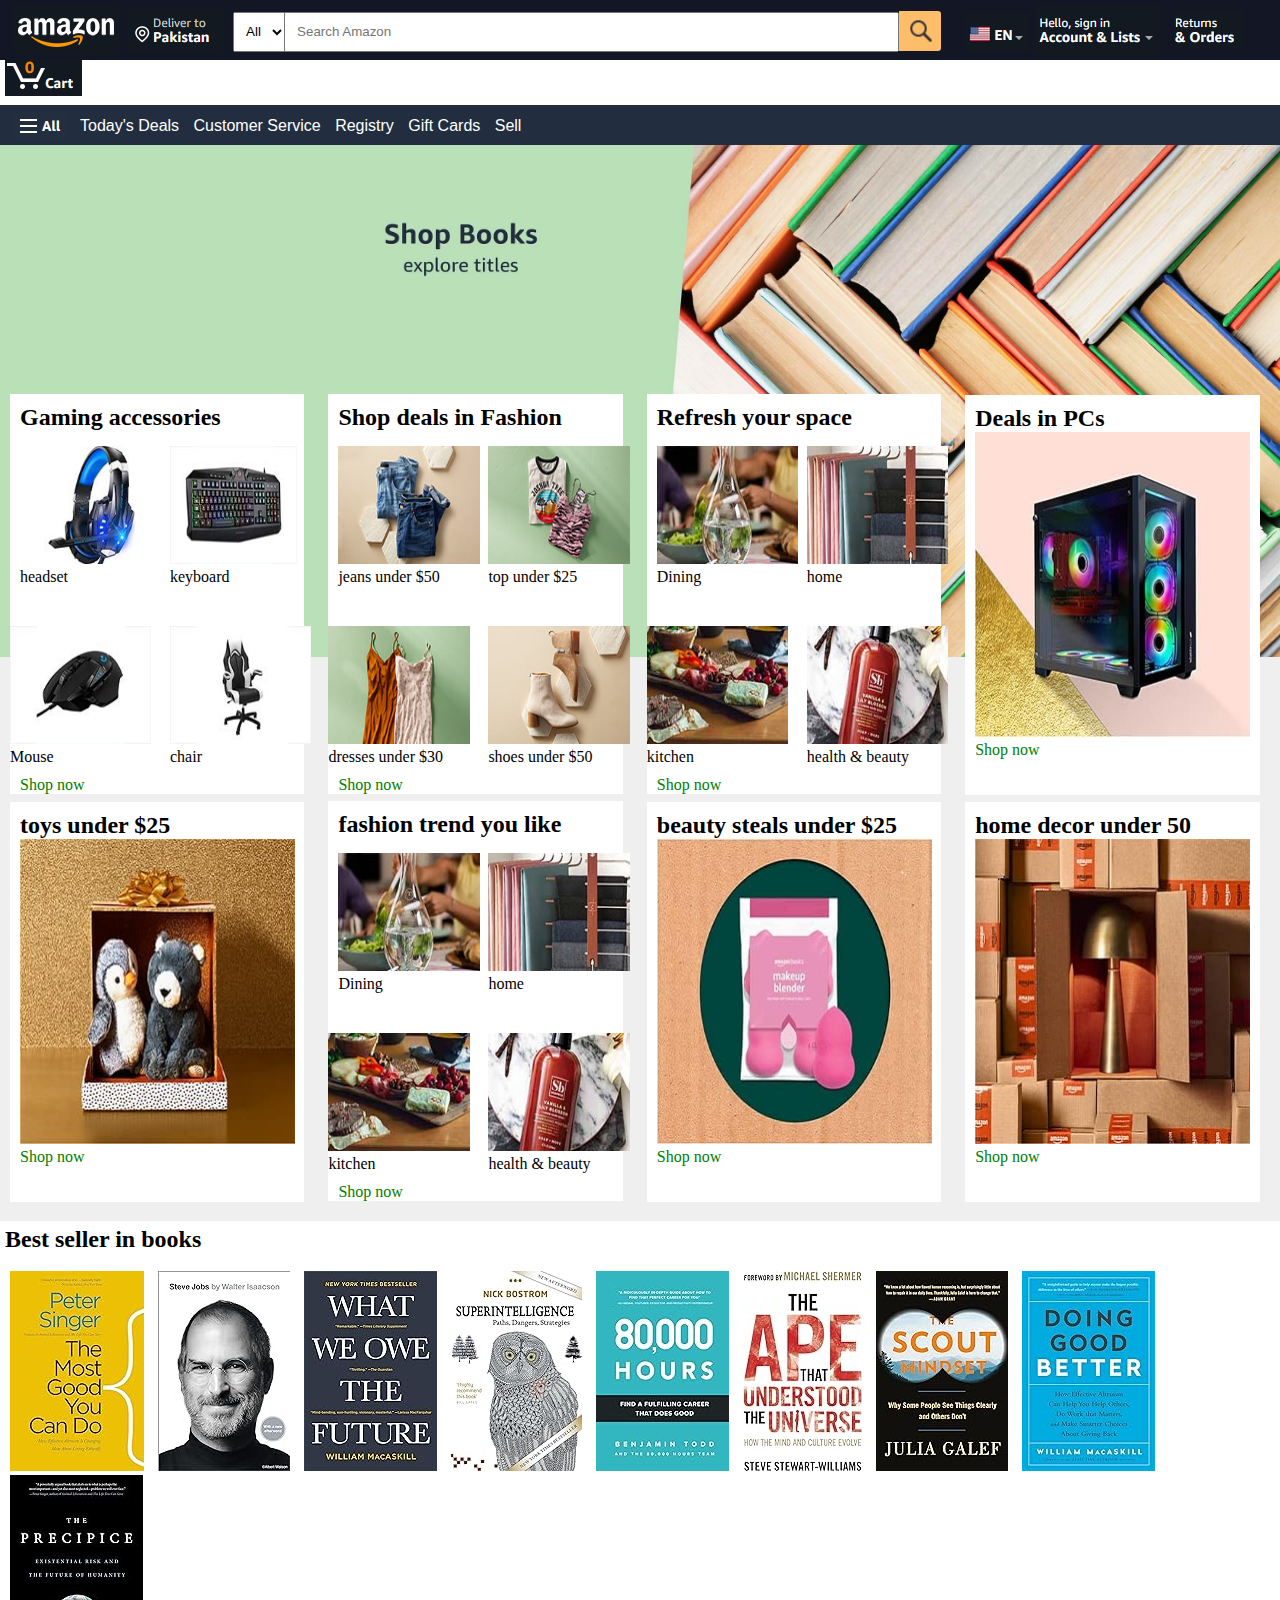
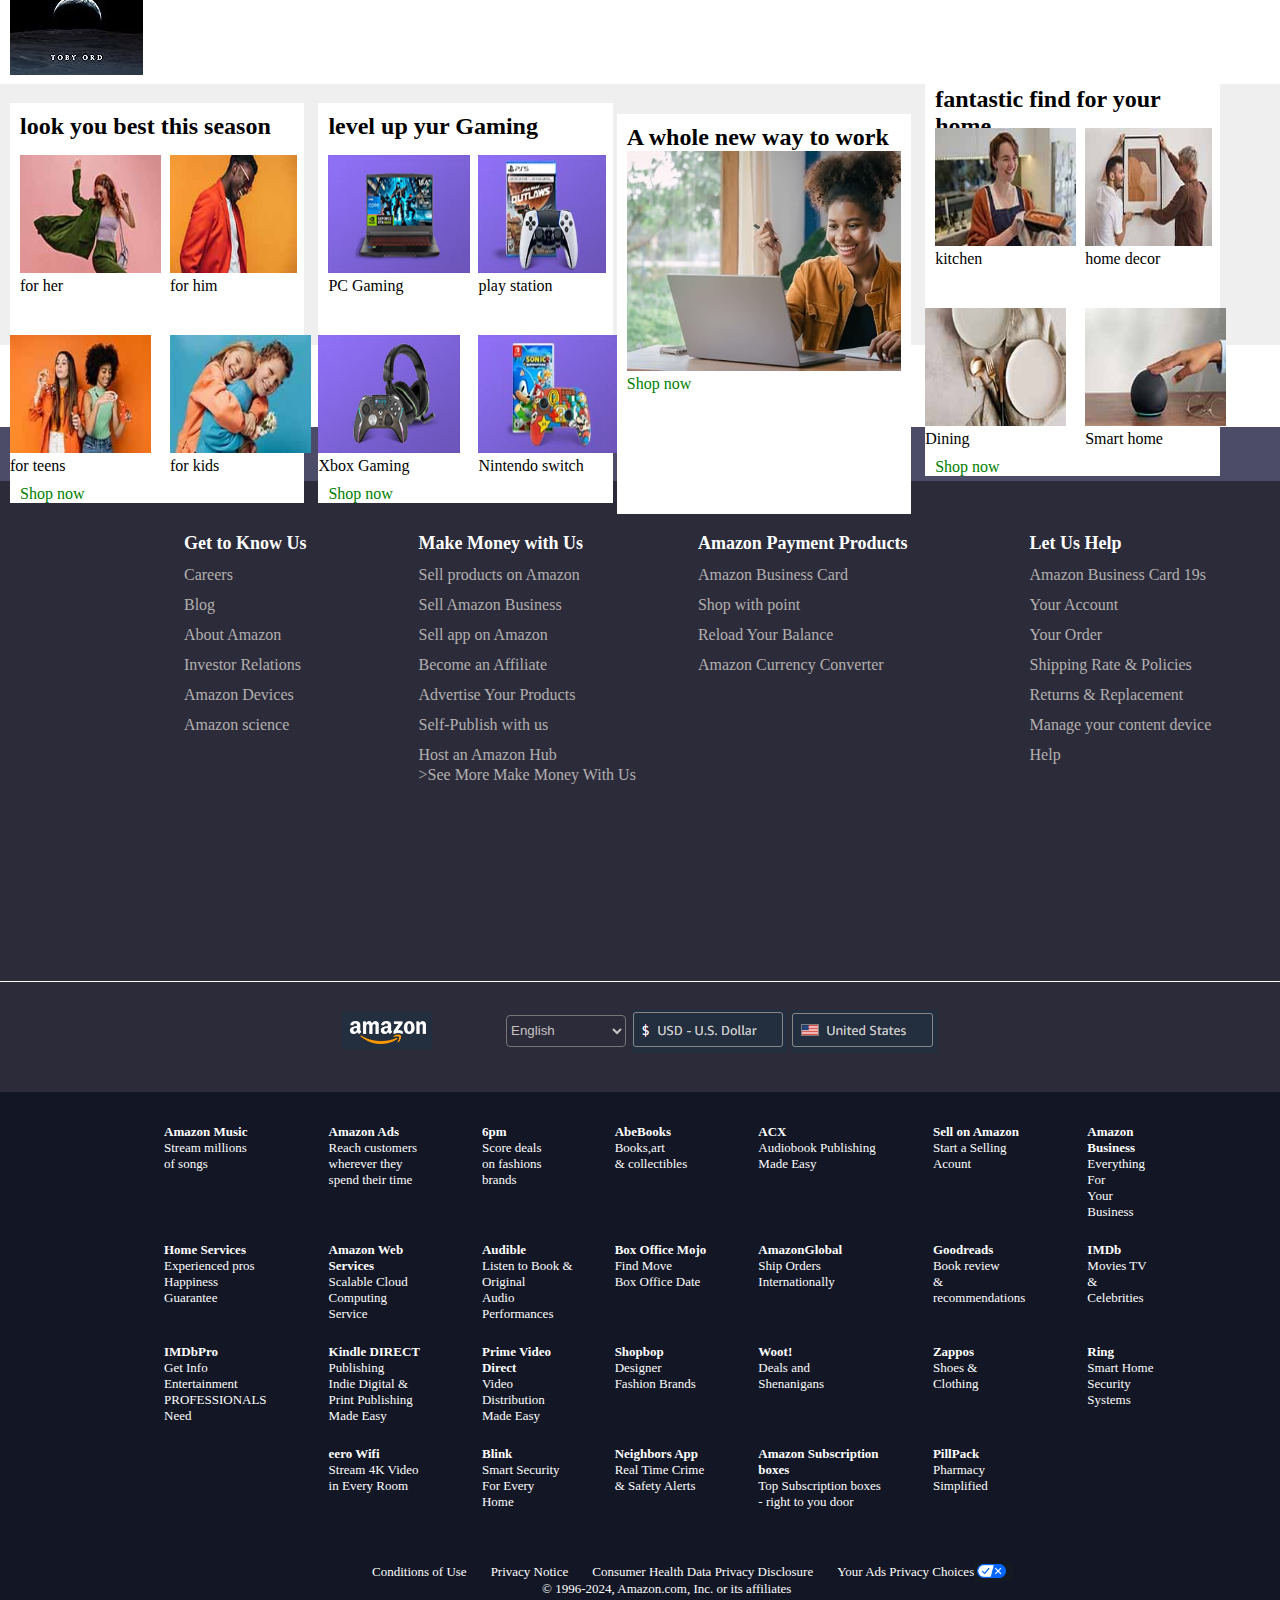
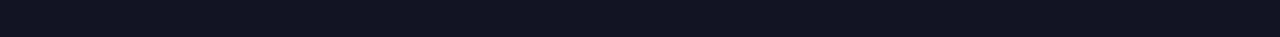
<file: index.html>
<!DOCTYPE html>
<html lang="en">

<head>
    <meta charset="UTF-8">
    <meta name="viewport" content="width=device-width, initial-scale=1.0">
    <title>Amazon.com. Spend less</title>
    <link rel="stylesheet" href="style.css">
    <link rel="shortcut icon" href="./images/download.png" type="image/x-icon">
</head>
<body>
    <div class="black" id="topa">
        <img src="./images/amazon logo.PNG" alt="" id="amazonpic">
        <img src="./images/deliver.PNG" alt="" id="deliverpic">
        <div id="alla">
            <select name="" id="all" aria-placeholder="all">
                <option value="">All</option>
                <option value="">All Departments</option>
                <option value="">Arts & Crafts</option>
                <option value="">Automotive</option>
                <option value="">Baby</option>
            </select>
            <input type="text" value="" id="searchbar" placeholder="   Search Amazon"><img src="./images/search logo2.PNG"
                alt="" id="searchpic">
        </div>
        <img src="./images/language logo.PNG" alt="" width="" id="languagepic">
        <a href="./form.html"><img src="./images/sign n logo.PNG" alt=""></a>
        <img src="./images/returns logo.PNG" alt="" id="returnpic">
        <a href="./cart.html"><img src="./images/cart logo.PNG" alt="" id="cartpic"></a>
        
        <div id="navbar2">
            <div id="all2">
                <img src="./images/all logo.PNG" alt="">
            </div>
            <div class="list">
                Today's Deals
            </div>
            <div class="list">
                Customer Service
            </div>
            <div class="list">
                Registry
            </div>
            <div class="list">
                Gift Cards
            </div>
            <div class="list">
                Sell
            </div>
        </div>
        <div class="main">

            <div class="main1" id="min">
                <h2>Gaming accessories</h2>

                <div class="one">
                    <img src="./images/pics/Line 1/Fuji_Quad_Headset_1x._SY116_CB667159060_.jpg" class="anta"
                        width="100%" height="118px" alt="">
                    <p class="per"> headset</p>
                </div>

                <div class="two">
                    <img src="./images/pics/Line 1/Fuji_Quad_Keyboard_1x._SY116_CB667159063_.jpg" class="anta"
                        width="90%" height="118px" alt="">
                    <p class="per"> keyboard</p>

                </div>

                <div class="three">
                    <img src="./images/pics/Line 1/Fuji_Quad_Mouse_1x._SY116_CB667159063_.jpg" class="anta" width="100%"
                        height="118px" alt="">
                    <p class="per"> Mouse</p>

                </div>
                <div class="four">
                    <img src="./images/pics/Line 1/Fuji_Quad_Chair_1x._SY116_CB667159060_.jpg" class="anta" width="100%"
                        height="118px" alt="">
                    <p class="per"> chair</p>
                </div>
                <a href="#" class="anchor">Shop now</a>
            </div>
            <div class="main2" id="min">
                <h2>Shop deals in Fashion</h2>
                <div class="one">
                    <img src="./images/pics/Line 1/DQC_APR_TBYB_W_BOTTOMS_1x._SY116_CB624172947_.jpg" class="anta"
                        width="100%" height="118px" alt="">
                    <p class="per"> jeans under $50</p>
                </div>

                <div class="two">
                    <img src="./images/pics/Line 1/DQC_APR_TBYB_W_TOPS_1x._SY116_CB623353881_.jpg" class="anta"
                        width="100%" height="118px" alt="">
                    <p class="per"> top under $25</p>

                </div>
                <div class="three">
                    <img src="./images/pics/Line 1/DQC_APR_TBYB_W_DRESSES_1x._SY116_CB623353881_.jpg" class="anta"
                        width="100%" height="118px" alt="">
                    <p class="per">dresses under $30</p>

                </div>
                <div class="four">
                    <img src="./images/pics/Line 1/DQC_APR_TBYB_W_SHOES_1x._SY116_CB624172947_.jpg" class="anta"
                        width="100%" height="118px" alt="">
                    <p class="per"> shoes under $50</p>
                </div>
                <a href="#" class="anchor">Shop now</a>
            </div>
            <div class="main3" id="min">
                <h2>Refresh your space</h2>
                <div class="one">
                    <img src="./images/pics/Line 1/DesktopQuadCat_186x116_LP-HP_B08MYX5Q2W_01.23._SY116_CB619238939_.jpg"
                        class="anta" width="100%" height="118px" alt="">
                    <p class="per"> Dining</p>
                </div>
                <div class="two">
                    <img src="./images/pics/Line 1/DesktopQuadCat_186x116_home_B08RCCP3HV_01.23._SY116_CB619238939_.jpg"
                        class="anta" width="100%" height="118px" alt="">
                    <p class="per"> home</p>

                </div>
                <div class="three">
                    <img src="./images/pics/Line 1/DesktopQuadCat_186x116_kitchen_B0126LMDFK_01.23._SY116_CB619238939_.jpg"
                        class="anta" width="100%" height="118px" alt="">
                    <p class="per">kitchen</p>

                </div>
                <div class="four">
                    <img src="./images/pics/Line 1/DesktopQuadCat_186x116_health-beauty_B07662GN57_01.23._SY116_CB619238939_.jpg"
                        class="anta" width="100%" height="118px" alt="">
                    <p class="per"> health & beauty</p>
                </div>
                <a href="#" class="anchor">Shop now</a>
            </div>

            <div class="main4" id="min">
                <h2>Deals in PCs</h2>
                <div class="bg">
                    <img src="./images/pics/Line 1/Fuji_Desktop_Single_image_EBF_1x_v1._SY304_CB573698005_.jpg"
                        width="275px" height="305px">
                    <a href="#" class="ancho">Shop now</a>
                </div>
            </div>
            <br><br>
            <div class="main5" id="min">
                <h2>toys under $25</h2>

                <div class="bg">
                    <img src="./images/pics/Line 2/Fuji_Desktop_Single_image_EBF_1x_v3._SY304_CB573698005_.jpg "
                        width="275px" height="305px">
                    <a href="#" class="ancho">Shop now</a>
                </div>
            </div>
            <div class="main6" id="min">
                <h2>fashion trend you like</h2>
                <div class="one">
                    <img src="./images/pics/Line 1/DesktopQuadCat_186x116_LP-HP_B08MYX5Q2W_01.23._SY116_CB619238939_.jpg"
                        class="anta" width="100%" height="118px" alt="">
                    <p class="per"> Dining</p>
                </div>
                <div class="two">
                    <img src="./images/pics/Line 1/DesktopQuadCat_186x116_home_B08RCCP3HV_01.23._SY116_CB619238939_.jpg"
                        class="anta" width="100%" height="118px" alt="">
                    <p class="per"> home</p>

                </div>
                <div class="three">
                    <img src="./images/pics/Line 1/DesktopQuadCat_186x116_kitchen_B0126LMDFK_01.23._SY116_CB619238939_.jpg"
                        class="anta" width="100%" height="118px" alt="">
                    <p class="per">kitchen</p>

                </div>
                <div class="four">
                    <img src="./images/pics/Line 1/DesktopQuadCat_186x116_health-beauty_B07662GN57_01.23._SY116_CB619238939_.jpg"
                        class="anta" width="100%" height="118px" alt="">
                    <p class="per"> health & beauty</p>
                </div>
                <a href="#" class="anchor">Shop now</a>
            </div>
            <div class="main7" id="min">
                <h2>beauty steals under $25</h2>
                <div class="bg">
                    <img src="./images/pics/Line 2/Fuji_Desktop_Single_image_EBF_1x_v5._SY304_CB573698005_.jpg "
                        width="275px" height="305px">
                    <a href="#" class="ancho">Shop now</a>
                </div>
            </div>
            <div class="main8" id="min">
                <h2>home decor under 50</h2>
                <div class="bg">
                    <img src="./images/pics/Line 2/Fuji_Desktop_Single_image_EBF_1x_v6._SY304_CB573698005_.jpg "
                        width="275px" height="305px">
                    <a href="#" class="ancho">Shop now</a>
                </div>
            </div>
            <div class="slider">
                <h2>Best seller in books </h2>
                <br>
                <img src="./images/pics/Line 5/1.jpg" alt="" class="pica">
                <img src="./images/pics/Line 5/2.jpg" alt="" class="pica">
                <img src="./images/pics/Line 5/3.jpg" alt="" class="pica">
                <img src="./images/pics/Line 5/4.jpg" alt="" class="pica">
                <img src="./images/pics/Line 5/5.jpg" alt="" class="pica">
                <img src="./images/pics/Line 5/6.jpg" alt="" class="pica">
                <img src="./images/pics/Line 5/7.jpg" alt="" class="pica">
                <img src="./images/pics/Line 5/8.jpg" alt="" class="pica">
                <img src="./images/pics/Line 5/9.jpg" alt="" class="pica">
            </div>
            <div class="main9" id="min">
                <h2>look you best this season</h2>
                <div class="one">
                    <img src="./images/pics/Line 6/Fuji_BTF_Quad_Cards_1x_For_her._SY116_CB558654384_.jpg" class="anta"
                        width="100%" height="118px" alt="">
                    <p class="per"> for her</p>
                </div>

                <div class="two">
                    <img src="./images/pics/Line 6/Fuji_BTF_Quad_Cards_1x_For_him._SY116_CB558654384_.jpg" class="anta"
                        width="90%" height="118px" alt="">
                    <p class="per"> for him</p>

                </div>

                <div class="three">
                    <img src="./images/pics/Line 6/Fuji_BTF_Quad_Cards_1x_For_teens._SY116_CB558654384_.jpg"
                        class="anta" width="100%" height="118px" alt="">
                    <p class="per"> for teens</p>

                </div>
                <div class="four">
                    <img src="./images/pics/Line 6/Fuji_BTF_Quad_Cards_1x_For_kids._SY116_CB558654384_.jpg" class="anta"
                        width="100%" height="118px" alt="">
                    <p class="per"> for kids</p>
                </div>
                <a href="#" class="anchor">Shop now</a>
            </div>
            <div class="main10" id="min">
                <h2>level up yur Gaming</h2>
                <div class="one">
                    <img src="./images/pics/Line 6/CE24_SUM_GW_DQC_NW_GamingWeek_PC_v2_1x._SY116_CB558844445_.jpg"
                        class="anta" width="100%" height="118px" alt="">
                    <p class="per"> PC Gaming</p>
                </div>

                <div class="two">
                    <img src="./images/pics/Line 6/CE24_SUM_GW_DQC_SW_GamingWeek_Sony_v2_1x._SY116_CB558844445_.jpg"
                        class="anta" width="90%" height="118px" alt="">
                    <p class="per"> play station</p>

                </div>

                <div class="three">
                    <img src="./images/pics/Line 6/CE24_SUM_GW_DQC_NE_GamingWeek_Xbox_v2_1x._SY116_CB558844445_.jpg"
                        class="anta" width="100%" height="118px" alt="">
                    <p class="per"> Xbox Gaming</p>

                </div>
                <div class="four">
                    <img src="./images/pics/Line 6/CE24_SUM_GW_DQC_SE_GamingWeek_Nintendo_v2_1x._SY116_CB558844445_.jpg"
                        class="anta" width="100%" height="118px" alt="">
                    <p class="per"> Nintendo switch</p>
                </div>
                <a href="#" class="anchor">Shop now</a>
            </div>
            <div class="main11" id="min">
                <h2>A whole new way to work</h2>

                <div class="bg">
                    <img src="./images/pics/Line 6/XCM_CUTTLE_1622892_3373436_379x304_1X_en_US._SY304_CB597161294_.jpg " width="100%" height="100%">
                    <a href="#" class="ancho">Shop now</a>
                </div>
            </div>
            <div class="main10" id="min">
                <h2>fantastic find for your home</h2>
                <div class="one">
                    <img src="./images/pics/Line 6/Fuji_BTF_Quad_Cards_1x_Kitchen._SY116_CB558654384_.jpg"
                        class="anta" width="100%" height="118px" alt="">
                    <p class="per"> kitchen</p>
                </div>

                <div class="two">
                    <img src="./images/pics/Line 6/Fuji_BTF_Quad_Cards_1x_Home_decor._SY116_CB558654384_.jpg"
                        class="anta" width="90%" height="118px" alt="">
                    <p class="per"> home decor</p>

                </div>

                <div class="three">
                    <img src="./images/pics/Line 6/Fuji_BTF_Quad_Cards_1x_Dining._SY116_CB558654384_.jpg"
                        class="anta" width="100%" height="118px" alt="">
                    <p class="per"> Dining</p>

                </div>
                <div class="four">
                    <img src="./images/pics/Line 6/Fuji_BTF_Quad_Cards_1x_Smart_home._SY116_CB558654384_.jpg"
                        class="anta" width="100%" height="118px" alt="">
                    <p class="per"> Smart home</p>
                </div>
                <a href="#" class="anchor">Shop now</a>
            </div>
        </div>
<br><br><br><br>
<div class="top">
    <a href="#topa" id="back">Back to Top</a>
</div>
<div id="footer">
<table>
    <tr>
        <td class="space space5" id="padding"><b>Get to Know Us</b></td>
        <td class="space2 space5" id="padding2"><b>Make Money with Us</b></td>
        <td class="space3 space5" id="padding3"><b>Amazon Payment Products</b></td>
        <td class="space4 space5" id="padding4"><b>Let Us Help</b></td>
    </tr>
    <tr>
        <td class="space space6"><a href="" class="links">Careers</a></td>
        <td class="space2 space6"><a href=""class="links">Sell products on Amazon</a></td>
        <td class="space3 space6"><a href=""class="links">Amazon Business Card</a></td>
        <td class="space4 space6"><a href=""class="links">Amazon Business Card 19s</a></td>
    </tr>
    <tr>
        <td class="space space7"><a href="" class="links">Blog</a></td>
        <td class="space2 space7"><a href="" class="links">Sell Amazon Business</a></td>
        <td class="space3 space7"><a href="" class="links">Shop with point</a></td>
        <td class="space4 space7"><a href="" class="links">Your Account</a></td>
    </tr>
    <tr>
        <td class="space space8"><a href="" class="links">About Amazon</a></td>
        <td class="space2 space8"><a href="" class="links">Sell app on Amazon</a></td>
        <td class="space3 space8"><a href="" class="links">Reload Your Balance</a></td>
        <td class="space4 space8"><a href="" class="links">Your Order</a></td>
    </tr>
        <tr>
            <td class="space space9"><a href="" class="links">Investor Relations</a></td>
            <td class="space2 space9"><a href="" class="links">Become an Affiliate</a></td>
            <td class="space3 space9"><a href="" class="links">Amazon Currency Converter</a></td>
            <td class="space4 space9"><a href="" class="links">Shipping Rate & Policies</a></td>
        </tr>
    <tr>
        <td class="space space10"><a href="" class="links">Amazon Devices</a></td>
        <td class="space2 space10"><a href="" class="links">Advertise Your Products</a></td>
        <td class="space3 space10"><a href="" class="links"></a></td>
        <td class="space4 space10"><a href="" class="links">Returns & Replacement</a></td>
    </tr>
        <tr>
            <td class="space space11"><a href="" class="links">Amazon science</a></td>
            <td class="space2 space11"><a href="" class="links">Self-Publish with us</a></td>
            <td class="space3 space11"><a href="" class="links"></a></td>
            <td class="space4 space11"><a href="" class="links">Manage your content device</a></td>
        </tr>
        <tr>
            <td class="space space12"></td>
            <td class="space2 space12"><a href="" class="links">Host an Amazon Hub</a></td>
            <td class="space3 space12"></td>
            <td class="space4 space12"><a href=""class="links">Help</a></td>
        </tr>
        <tr>
        <td class="space space13"></td>
        <td class="space2 space 13"><a href="" class="links">>See More Make Money With Us</a></td>
        <td class="space3 space 13"></td>
        <td class="space4 space 13"></td>
    </tr>
    <tr>
    </tr>
</table>
</div>
<div id="footerb">
    <a href="https://www.amazon.com/?ref_=footer_logo"><img src="./images/amazon logo 2.PNG" alt="" id="amazon2pic"></a>
    <select name="" id="language2">
        <option value="">English</option>
        <option value="">Urdu</option>
        <option value="">Spanish</option>
    </select>
    <img src="./images/dollar logo.PNG" alt="" id="dollarpic">
    <img src="./images/united states logo.PNG" alt="" id="unitedstatespic">
    <div id="footer2">
        <table>
            <tr >
                <td class="avail1 avail8"><a href="" class="links2"><b>Amazon Music</b> <br>Stream millions <br>of songs</a></td>
                <td class="avail2 avail8"><a href=""  class="links2"><b>Amazon Ads</b> <br>Reach customers <br>wherever they <br>spend their time</a></td>
                <td class="avail3 avail8"><a href=""  class="links2"><b>6pm</b><br>Score deals <br>on fashions <br>brands</a></td>
                <td class="avail4 avail8"><a href=""  class="links2"><b>AbeBooks</b><br>Books,art <br>& collectibles</a></td>
                <td class="avail5 avail8"><a href=""  class="links2"><b>ACX</b><br>Audiobook Publishing <br>Made Easy</a></td>
                <td class="avail6 avail8"><a href=""  class="links2"><b>Sell on Amazon</b><br>Start a Selling <br>Acount</a></td>
                <td class="avail7 avail8"><a href=""  class="links2"><b>Amazon <br>Business</b> <br>Everything <br>For <br>Your <br>Business</a></td>
            </tr>
            <tr>
                <td class="avail1 avail9"><a href=""  class="links2"><b>Home Services</b> <br>Experienced pros <br>Happiness <br> Guarantee</a></td>
                <td class="avail2 avail9"><a href=""  class="links2"> <b>Amazon Web <br> Services <br></b>Scalable Cloud <br>Computing <br>Service</a></td>
                <td class="avail3 avail9"><a href=""  class="links2"><b>Audible</b><br>Listen to Book & <br>Original <br>Audio <br>Performances</a></td>
                <td class="avail4 avail9"><a href=""  class="links2"><b>Box Office Mojo <br></b>Find Move <br>Box Office Date</a></td>   
                <td class="avail5 avail9"><a href=""  class="links2"><b>AmazonGlobal</b> <br>Ship Orders<br>Internationally</a></td>
                <td class="avail6 avail9"><a href=""  class="links2"><b>Goodreads</b> <br>Book review <br>& <br>recommendations</a></td>
                <td class="avail7 avail9"><a href=""  class="links2"><b>IMDb</b> <br>Movies TV <br> & <br> Celebrities</a></td>
            </tr>
            <tr>
                <td class="avail1 avail10"><a href="" class="links2"><b>IMDbPro</b> <br>Get Info <br>Entertainment <br>PROFESSIONALS <br> Need</BR></a></td>
                <td class="avail2 avail10"><a href="" class="links2"><b>Kindle DIRECT</b> <br>Publishing <br>Indie Digital & <br>Print Publishing <br>Made Easy</a></td>
                <td class="avail3 avail10"><a href="" class="links2"><b>Prime Video <br> Direct</b><br>Video <br>Distribution <br>Made Easy</a></td>
                <td class="avail4 avail10"><a href="" class="links2"><b>Shopbop</b> <br>Designer <br>Fashion Brands</a></td>
                <td class="avail5 avail10"><a href="" class="links2"><b>Woot!</b> <br>Deals and <br>Shenanigans</a></td>
                <td class="avail6 avail10"><a href="" class="links2"><b>Zappos</b> <br>Shoes & <br>Clothing</a></td>
                <td class="avail7 avail10"><a href="" class="links2"><b>Ring</b> <br>Smart Home <br>Security <br>Systems<a></td>
                
            </tr>
            <tr>
                <td class="avail1 avail11"></td>
                <td class="avail2 avail11"><a href="" class="links2"><b>eero Wifi </b> <br>Stream 4K Video <br>in Every Room</a></td>
                <td class="avail3 avail11"><a href="" class="links2"><b>Blink </b><br>Smart Security <br>For Every <br>Home</a></td>
                <td class="avail4 avail11"><a href="" class="links2"><b>Neighbors App</b> <br>Real Time Crime <br>& Safety Alerts</a></td>
                <td class="avail6 avail11"><a href="" class="links2"><b>Amazon Subscription <br>boxes</b> <br>Top Subscription boxes <br>- right to you door</a></td>
                <td class="avail5 avail11"><a href="" class="links2"><b>PillPack</b><br>Pharmacy <br>Simplified</a></td>
                <td class="avail7 avail11"><a href="" class="links2"></td> 
                </tr>
        </table>
        <a href="" class="links2 Conditions">Conditions of Use</a>
        <a href="" class="links2 Privacy">Privacy Notice</a>
        <a href="" class="links2 Consumer">Consumer Health Data Privacy Disclosure</a>
        <a href="" class="links2 Your">Your Ads Privacy Choices</a><img src="./images/truefalsepic.PNG" alt="" id="truefalse">
        <p id="p1">© 1996-2024, Amazon.com, Inc. or its affiliates</p>
    </div>
</body>
</html>
</file>
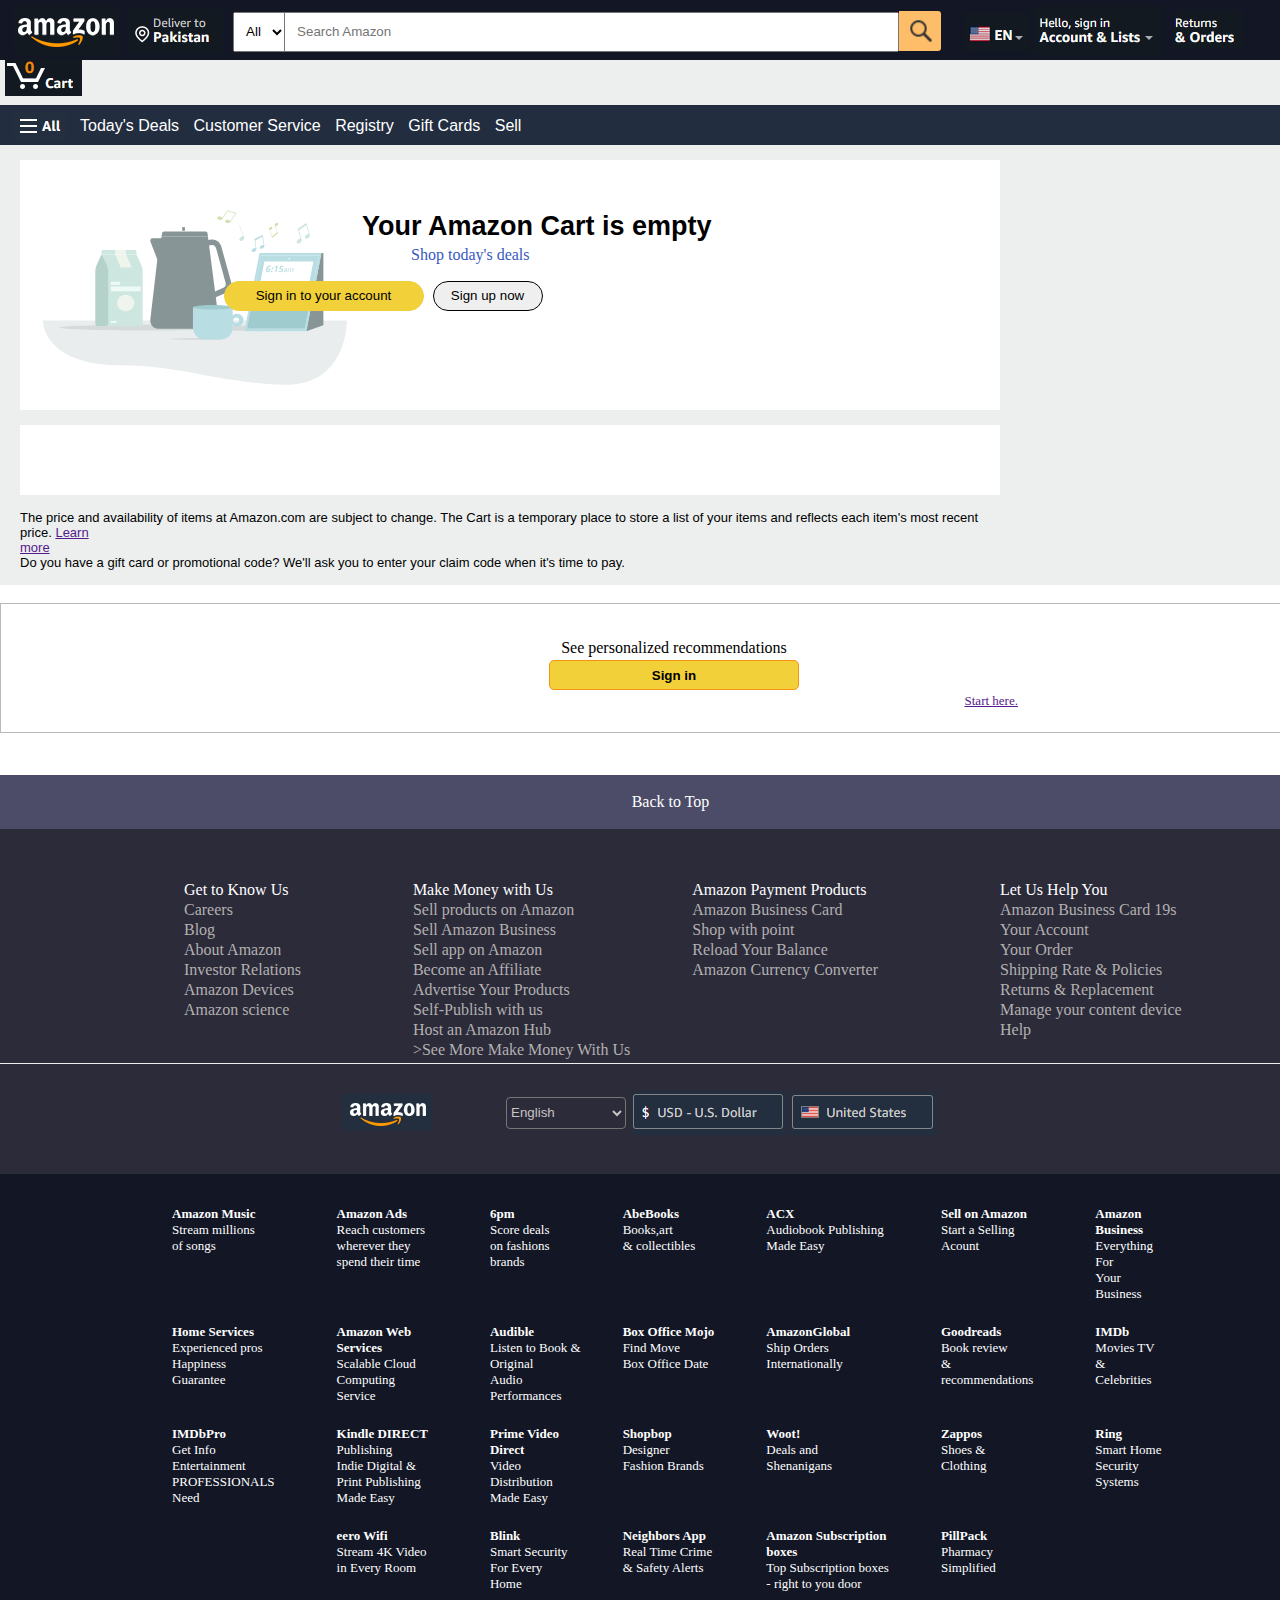
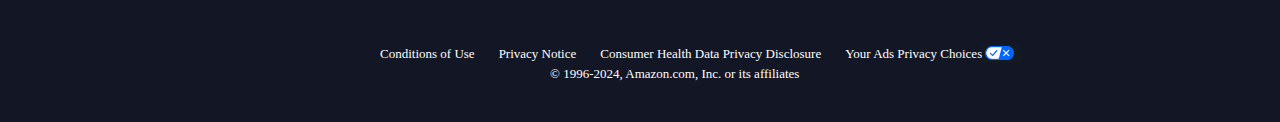
<file: cart.html>
<!DOCTYPE html>
<html lang="en">
<head>
    <meta charset="UTF-8">
    <meta name="viewport" content="width=device-width, initial-scale=1.0">
    <title>Document</title>
</head>
<body>
    <link rel="stylesheet" href="./cart.css">
    <div class="black" id="topa">
        <a href="./index.html"><img src="./images/amazon logo.PNG" alt="" id="amazonpic"></a>
        
        <img src="./images/deliver.PNG" alt="" id="deliverpic">
        <div id="alla">
            <select name="" id="all" aria-placeholder="all">
                <option value="">All</option>
                <option value="">All Departments</option>
                <option value="">Arts & Crafts</option>
                <option value="">Automotive</option>
                <option value="">Baby</option>
            </select>
            <input type="text" value="" id="searchbar" placeholder="   Search Amazon"><img src="./images/search logo2.PNG"
                alt="" id="searchpic">
        </div>
        <img src="./images/language logo.PNG" alt="" width="" id="languagepic">
        <a href="./form.html"><img src="./images/sign n logo.PNG" alt=""></a>
        <img src="./images/returns logo.PNG" alt="" id="returnpic">
        <img src="./images/cart logo.PNG" alt="" id="cartpic">
        <div id="navbar2">
            <div id="all2">
                <img src="./images/all logo.PNG" alt="">
            </div>
            <div class="list">
                Today's Deals
            </div>
            <div class="list">
                Customer Service
            </div>
            <div class="list">
                Registry
            </div>
            <div class="list">
                Gift Cards
            </div>
            <div class="list">
                Sell
            </div>
            <div id="cart1">
                <img src="./images/cartpic3.PNG" alt="" id="image1">
                <span>
                    <h2 id="your">Your Amazon Cart is empty </h2>
                </span>
                <span>
                <a href="" id="shop">Shop today's deals</a>
                </span>
                <button id="button1">Sign in to your account</button>
                <button id="button2">Sign up now</button>
            </div>
            <div id="cart2"></div>
            <div id="cart3">
                <p>The price and availability of items at Amazon.com are subject to change. The Cart is a temporary place to store a list of your items and reflects each item's most recent price. <a href="">Learn <br> more</a></p>
                <p>Do you have a gift card or promotional code? We'll ask you to enter your claim code when it's time to pay. </p>
            </div>
            <div id="cart4">
                <form action="">
                    <div id="cart5">
                        <br>
                    <fieldset id="fieldset1">
                        <p id="p2">See personalized recommendations</p>
                        <button id="button3"><a href="./form.html" id="a2">Sign in</a></button>
                        <p id="p1">New customer? <a href="">Start here.</a></p>
                    </fieldset>
                    </div>
                </form>
            </div>
            <div class="top">
                <a href="#topa" id="back">Back to Top</a>
            </div>
            <div id="footer">
            <table>
                <tr>
                    <td class="space" id="padding">Get to Know Us</td>
                    <td class="space2" id="padding2">Make Money with Us</td>
                    <td class="space3" id="padding3">Amazon Payment Products</td>
                    <td class="space4" id="padding4">Let Us Help You</td>
                </tr>
                <tr>
                    <td class="space"><a href="" class="links">Careers</a></td>
                    <td class="space2"><a href=""class="links">Sell products on Amazon</a></td>
                    <td class="space3"><a href=""class="links">Amazon Business Card</a></td>
                    <td class="space4"><a href=""class="links">Amazon Business Card 19s</a></td>
                </tr>
                <tr>
                    <td class="space"><a href="" class="links">Blog</a></td>
                    <td class="space2"><a href="" class="links">Sell Amazon Business</a></td>
                    <td class="space3"><a href="" class="links">Shop with point</a></td>
                    <td class="space4"><a href="" class="links">Your Account</a></td>
                </tr>
                <tr>
                    <td class="space"><a href="" class="links">About Amazon</a></td>
                    <td class="space2"><a href="" class="links">Sell app on Amazon</a></td>
                    <td class="space3"><a href="" class="links">Reload Your Balance</a></td>
                    <td class="space4"><a href="" class="links">Your Order</a></td>
                </tr>
                    <tr>
                        <td class="space"><a href="" class="links">Investor Relations</a></td>
                        <td class="space2"><a href="" class="links">Become an Affiliate</a></td>
                        <td class="space3"><a href="" class="links">Amazon Currency Converter</a></td>
                        <td class="space4"><a href="" class="links">Shipping Rate & Policies</a></td>
                    </tr>
                <tr>
                    <td class="space"><a href="" class="links">Amazon Devices</a></td>
                    <td class="space2"><a href="" class="links">Advertise Your Products</a></td>
                    <td class="space3"><a href="" class="links"></a></td>
                    <td class="space4"><a href="" class="links">Returns & Replacement</a></td>
                </tr>
                    <tr>
                        <td class="space"><a href="" class="links">Amazon science</a></td>
                        <td class="space2"><a href="" class="links">Self-Publish with us</a></td>
                        <td class="space3"><a href="" class="links"></a></td>
                        <td class="space4"><a href="" class="links">Manage your content device</a></td>
                    </tr>
                    <tr>
                        <td class="space"></td>
                        <td class="space2"><a href="" class="links">Host an Amazon Hub</a></td>
                        <td class="space3"></td>
                        <td class="space4"><a href=""class="links">Help</a></td>
                    </tr>
                    <tr>
                    <td class="space"></td>
                    <td class="space2"><a href="" class="links">>See More Make Money With Us</a></td>
                    <td class="space3"></td>
                    <td class="space4"></td>
                </tr>
                <tr>
                </tr>
            </table>
            </div>
            <div id="footerb">
                <a href="https://www.amazon.com/?ref_=footer_logo"><img src="./images/amazon logo 2.PNG" alt="" id="amazon2pic"></a>
                <select name="" id="language2">
                    <option value="">English</option>
                    <option value="">Urdu</option>
                    <option value="">Spanish</option>
                </select>
                <img src="./images/dollar logo.PNG" alt="" id="dollarpic">
                <img src="./images/united states logo.PNG" alt="" id="unitedstatespic">
            </div>
            <div id="footer2">
                <table>
                    <tr >
                        <td class="avail1 avail8"><a href="" class="links2"><b>Amazon Music</b> <br>Stream millions <br>of songs</a></td>
                        <td class="avail2 avail8"><a href=""  class="links2"><b>Amazon Ads</b> <br>Reach customers <br>wherever they <br>spend their time</a></td>
                        <td class="avail3 avail8"><a href=""  class="links2"><b>6pm</b><br>Score deals <br>on fashions <br>brands</a></td>
                        <td class="avail4 avail8"><a href=""  class="links2"><b>AbeBooks</b><br>Books,art <br>& collectibles</a></td>
                        <td class="avail5 avail8"><a href=""  class="links2"><b>ACX</b><br>Audiobook Publishing <br>Made Easy</a></td>
                        <td class="avail6 avail8"><a href=""  class="links2"><b>Sell on Amazon</b><br>Start a Selling <br>Acount</a></td>
                        <td class="avail7 avail8"><a href=""  class="links2"><b>Amazon <br>Business</b> <br>Everything <br>For <br>Your <br>Business</a></td>
                    </tr>
                    <tr>
                        <td class="avail1 avail9"><a href=""  class="links2"><b>Home Services</b> <br>Experienced pros <br>Happiness <br> Guarantee</a></td>
                        <td class="avail2 avail9"><a href=""  class="links2"> <b>Amazon Web <br> Services <br></b>Scalable Cloud <br>Computing <br>Service</a></td>
                        <td class="avail3 avail9"><a href=""  class="links2"><b>Audible</b><br>Listen to Book & <br>Original <br>Audio <br>Performances</a></td>
                        <td class="avail4 avail9"><a href=""  class="links2"><b>Box Office Mojo <br></b>Find Move <br>Box Office Date</a></td>   
                        <td class="avail5 avail9"><a href=""  class="links2"><b>AmazonGlobal</b> <br>Ship Orders<br>Internationally</a></td>
                        <td class="avail6 avail9"><a href=""  class="links2"><b>Goodreads</b> <br>Book review <br>& <br>recommendations</a></td>
                        <td class="avail7 avail9"><a href=""  class="links2"><b>IMDb</b> <br>Movies TV <br> & <br> Celebrities</a></td>
                    </tr>
                    <tr>
                        <td class="avail1 avail10"><a href="" class="links2"><b>IMDbPro</b> <br>Get Info <br>Entertainment <br>PROFESSIONALS <br> Need</BR></a></td>
                        <td class="avail2 avail10"><a href="" class="links2"><b>Kindle DIRECT</b> <br>Publishing <br>Indie Digital & <br>Print Publishing <br>Made Easy</a></td>
                        <td class="avail3 avail10"><a href="" class="links2"><b>Prime Video <br> Direct</b><br>Video <br>Distribution <br>Made Easy</a></td>
                        <td class="avail4 avail10"><a href="" class="links2"><b>Shopbop</b> <br>Designer <br>Fashion Brands</a></td>
                        <td class="avail5 avail10"><a href="" class="links2"><b>Woot!</b> <br>Deals and <br>Shenanigans</a></td>
                        <td class="avail6 avail10"><a href="" class="links2"><b>Zappos</b> <br>Shoes & <br>Clothing</a></td>
                        <td class="avail7 avail10"><a href="" class="links2"><b>Ring</b> <br>Smart Home <br>Security <br>Systems<a></td>
                        
                    </tr>
                    <tr>
                        <td class="avail1 avail11"></td>
                        <td class="avail2 avail11"><a href="" class="links2"><b>eero Wifi </b> <br>Stream 4K Video <br>in Every Room</a></td>
                        <td class="avail3 avail11"><a href="" class="links2"><b>Blink </b><br>Smart Security <br>For Every <br>Home</a></td>
                        <td class="avail4 avail11"><a href="" class="links2"><b>Neighbors App</b> <br>Real Time Crime <br>& Safety Alerts</a></td>
                        <td class="avail6 avail11"><a href="" class="links2"><b>Amazon Subscription <br>boxes</b> <br>Top Subscription boxes <br>- right to you door</a></td>
                        <td class="avail5 avail11"><a href="" class="links2"><b>PillPack</b><br>Pharmacy <br>Simplified</a></td>
                        <td class="avail7 avail11"><a href="" class="links2"></td> 
                        </tr>
                </table>
                <a href="" class="links2 Conditions">Conditions of Use</a>
                <a href="" class="links2 Privacy">Privacy Notice</a>
                <a href="" class="links2 Consumer">Consumer Health Data Privacy Disclosure</a>
                <a href="" class="links2 Your">Your Ads Privacy Choices</a><img src="./images/truefalsepic.PNG" alt="" id="truefalse">
                <p id="p1">© 1996-2024, Amazon.com, Inc. or its affiliates</p>
        </div>
</body>
</html>
</file>
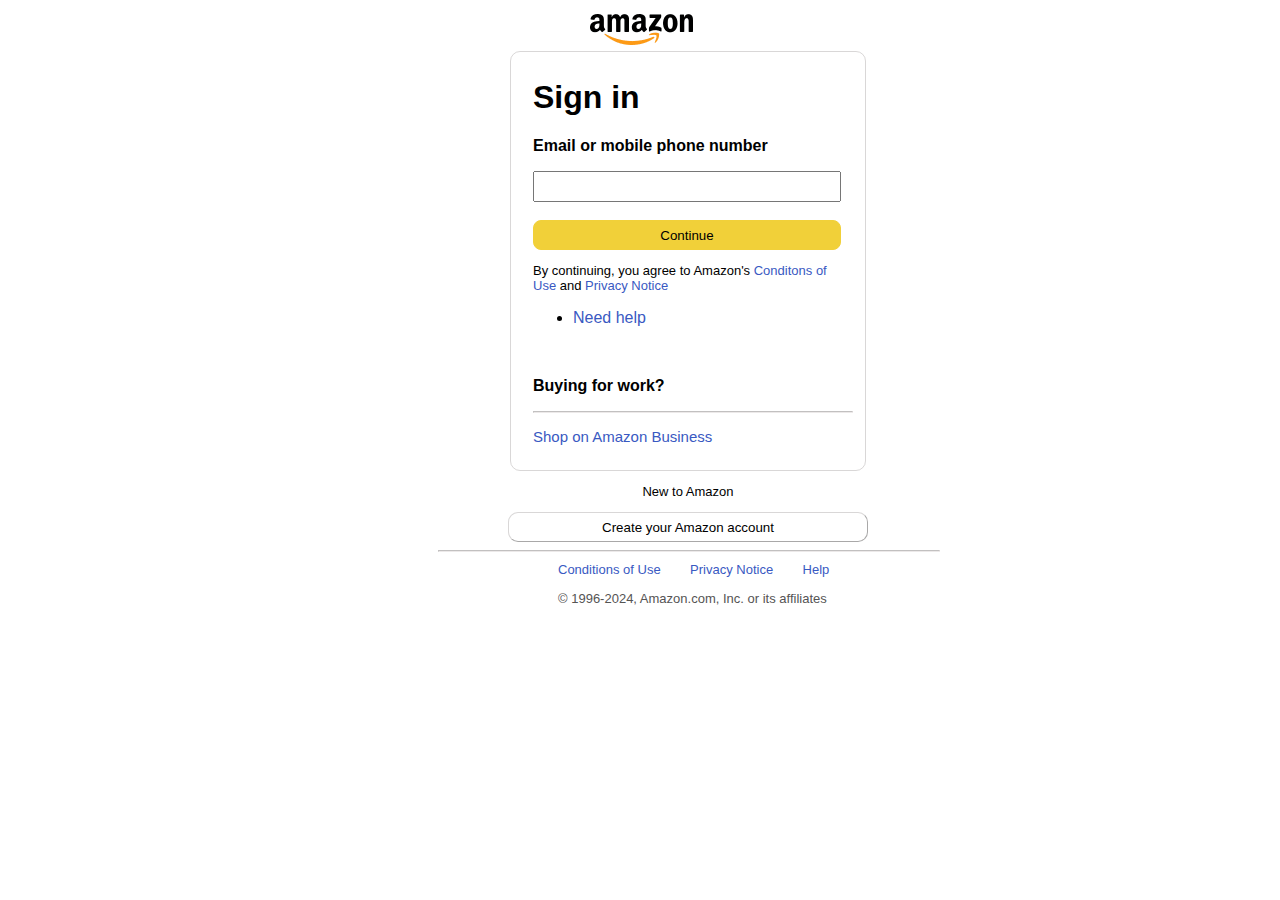
<file: form.html>
<!DOCTYPE html>
<html lang="en">
<head>
    <meta charset="UTF-8">
    <meta name="viewport" content="width=device-width, initial-scale=1.0">
    <title>Document</title>
</head>
<body>
    <link rel="stylesheet" href="./form.css">
    <div id="logo">
        <a href="./index.html"><img src="./images/amzon logo3.png" alt=""></a>
    </div>
<div id="form">
    <form action="" id="form1">
        <fieldset>
            <div id="main">
            <h1>Sign in</h1>
            <p ><b>Email or mobile phone number</b></p>
            <input type="text" id="email"><br><br>
            <button id="continue">Continue</button>
            <p id="p1">By continuing, you agree to Amazon's <a href="" class="a2">Conditons of <br>Use</a> and <a href="" class="a2">Privacy Notice</a></p>
            <ul id="ul1">
                <li id="li1"><a href="" class="a2">Need help</a></li>
            </ul>
            <br>
            <p><b>Buying for work?</b></p><hr id="hr2">
            <p id="p2"><a href="" class="a2">Shop on Amazon Business</a></p>
            </div>
        </fieldset>
        <div id="newtoamazon"><p>New to Amazon</p></div>
        <button id="button1">Create your Amazon account</button>
        <hr  id="hr1">
        <div>
            <a href="" class="a1" id="a2">Conditions of Use</a>
            <a href="" class="a1" id="a3">Privacy Notice</a>
            <a href="" class="a1" id="a4">Help</a>
            <p id="p3">© 1996-2024, Amazon.com, Inc. or its affiliates</p>
        </div>
    </form>
</div>
</body>
</html>
</file>
<file: style.css>
*{
    box-sizing: border-box;
    text-overflow: hidden;
    margin: 0;
    padding: 0;     
}
.black {
    background-color: rgb(18, 22, 37);
    margin: auto;
    min-width: 600px;
    max-width: 2400px;
    height: 60px;
}
#amazonpic {
    padding: 6px 0px 0px 14px;
}
#deliverpic {
    padding: 0px 0px 0px 5px;
    vertical-align:1px ;
}
#all {
    height: 40px;
    width: 53px;
    text-align: center;
}
#alla {
    display: inline;
    padding: 0px 0px 0px 6px;
    vertical-align: 19px;
}
#searchbar {
    height: 40px;
    width: 615px;
    margin-left: -6px;
}
#searchpic {
    vertical-align: -15px;
    height: 40px;
    border-top-right-radius: 3px;
    border-bottom-right-radius: 3px;
}
#languagepic {
    padding: 0px 0px 0px 20px;
    vertical-align: 3px;
}
#returnpic {
    vertical-align: 6px;
    padding: 0px 0px 0px 9px;
}
#cartpic {
    vertical-align: 5px;
    margin-left: 5px;
}
#navbar2 {
    background-color: rgb(34, 45, 63);
    color: white;
    height: 40px;
}
#all2 {
    display: inline;
    margin: 0px 0px 0px 13px;
    vertical-align: -22px;
}
.list {
    display: inline;
    vertical-align: -12px;
    margin-left: 10px;
    font-family: 'Gill Sans', 'Gill Sans MT', Calibri, 'Trebuchet MS', sans-serif;
}
.top {
    width: 100%;
    margin: 10px -8px 2px -8px;
    background-color:rgb(78, 78, 107);
    text-align: center;
    vertical-align: middle;
    padding-top: 18px;
    padding-bottom: 18px;

}
.top:hover {
    background-color:rgb(100, 100, 129); ;

}
#back:link{
    color: white;
    text-decoration: none;
}
#back:visited{
    color: white;
    text-decoration: none;
}
#footer {
    background-color:rgb(78, 78, 107); ;
    color: white;
    height: 500px;
}
.links:link {
    color: white;
    text-decoration: none;
}
.links:visited{
    color: white;
    text-decoration: none;
}
.links:hover{
    text-decoration: underline;
}
.main{
    background-color: #efefef;
    background-image: url(./images/pics/main/main.jpg);
    background-size: 100%;
    background-repeat: no-repeat;
    height: 1800px;
       
    
}
.one,.two,.three,.four{
    height: 118px;
   display: inline; 
   width: 48%;
}
.main1{
    position: relative;
    top: -80px;
    height: 400px;
    background-color: white;
    padding: 10px;
    width: 23%;
    margin-left: 10px;


}
.main2{
    position: relative;
    top: -80px;
    padding: 10px;
    height: 400px;
    background-color: white;
    width: 23%;
    margin-left: 20px;
}
.main3{
    position: relative;
    top: -80px;
    padding: 10px;
    height: 400px;
    background-color: white;
    width: 23%;
    margin-left: 20px;
}
.main4{
    position: relative;
    top: 250px;
    padding: 10px;
    height: 400px;
    background-color: white;
    width: 23%;
    margin-left: 20px;
}
.main5{
    position: relative;
    top: -90px;
    height: 400px;
    padding: 10px;
    background-color: white;
    width: 23%;
    margin-left: 10px;
}
.main6{
    position: relative;
    bottom: 420px;
    padding: 10px;
    height: 400px;
    background-color: white;
    width: 23%;
    margin-left: 20px;
}
.main7{
    position: relative;
    top: -90px;
    height: 400px;
    padding: 10px;
    background-color: white;
    width: 23%;
    margin-left: 20px;
}
.main8{
    position: relative;
    top: -90px;
    height: 400px;
    padding: 10px;
    background-color: white;
    width: 23%;
    margin-left: 20px;
}

.one{
    position:absolute;
    bottom: 230px;
}
.two{
    position: absolute;
    left: 160px;
    bottom: 230px;
    
}
.three{
    position: absolute;
    left: 0px;
    bottom: 50px;
}

.four{
    position: absolute;
    left: 160px;
    bottom: 50px;
    
}

#min{
    display: inline-block;
}
.anchor{
    color: green;
    text-decoration: none;
    position:absolute;
    bottom: 0px;
}
.anchor:hover{
    color: orangered;
}
.ancho{
    color: green;
    text-decoration: none;
}
.ancho:hover{
    color: orangered;
}
.slider{
    position:relative;
    bottom: 400px;
    padding: 5px 5px;
    background-color: white;
}   
.pica{
    margin: 0 5px;
}
.main9{
    position: relative;
    top: -625px;
    height: 400px;
    background-color: white;
    padding: 10px;
    width: 23%;
    margin-left: 10px;
}
.main10{
    position: relative;
    top: -625px;
    height: 400px;
    background-color: white;
    padding: 10px;
    width: 23%;
    margin-left: 10px;
}
.main11{
    position: relative;
    top: -370px;
    height: 400px;
    padding: 10px;
    background-color: white;
    width: 23%;
    /* margin-left: 20px; */
}
.top {
    width: 1357px;
    margin: 10px -8px 2px -8px;
    background-color:rgb(76, 76, 104);;
    text-align: center;
    vertical-align: middle;
    padding-top: 18px;
    padding-bottom: 18px;

}
.top:hover {
    background-color:rgb(88, 88, 126); ;

}
#back:link{
    color: white;
    text-decoration: none;
}
#back:visited{
    color: white;
    text-decoration: none;
}
#footer {
    background-color:rgb(43, 43, 58);  ;
    color: white;
    margin-top: -2px;
    margin-left: -8px;
    margin-right: 0px;
}
.links:link {
    color: rgb(179, 176, 176);
    text-decoration: none;
}
.links:visited{
    color: rgb(179, 176, 176);
    text-decoration: none;
}
.links:hover{
    text-decoration: underline;
}
.space {
    padding-left: 190px;
   
}
.space2 {
    padding-left: 110px;
}
.space3 {
    padding-left: 60px;
}
.space4 {
    padding-left: 120px;
}
.space5 {
    font-size: large;
    padding-bottom: 10px;
}
.space6 {
    padding-bottom: 10px;
}
.space7 {
    padding-bottom: 10px;
}
.space8 {
    padding-bottom: 10px;
}
.space9 {
    padding-bottom: 10px;
}
.space10 {
    padding-bottom: 10px;
}
.space11 {
    padding-bottom: 10px;
}
.sapce12 {
    padding-bottom: 10px;
}
.space13 {
    padding-bottom: 10px;
}
#padding {
    padding-top: 50px;
}
#padding2{
    padding-top: 50px;
}
#padding3 {
    padding-top: 50px;
}
#padding4{
    padding-top: 50px;
}
#footerb {
    background-color: rgb(43, 43, 58); ;
    margin: 1px 0px 0px -8px;
    height: 110px;
}
#language2 {
    height: 32px;
    width: 120px;
    background-color: rgb(43, 43, 58); ;
    color: rgb(201, 195, 195);
    margin: 0px 0px 0px 70px;
    vertical-align: 14px;
    border-radius: 4px;
}
#amazon2pic {
    margin: 30px 0px 0px 350px;
}
#dollarpic {
    margin-left: 2px;
    vertical-align: -4px;
}
#unitedstatespic {
    vertical-align: -4px;
}
#footer2 {
    background-color:rgb(18, 22, 37);
    margin-top: 39px;
    
}
.avail1 {
    padding-left: 170px;
    vertical-align: top;
    font-size: small;
}
.avail2 {
    padding-left: 60px;
    vertical-align: top;
    font-size: small;
}
.avail3 {
    padding-left: 60px;
    vertical-align: top;
    font-size: small;
}
.avail4 {
    padding-left: 40px;
    vertical-align: top;
    font-size: small;
}
.avail5 {
    padding-left: 50px;
    vertical-align: top;
    font-size: small;
}
.avail6 {
    padding-left: 50px;
    vertical-align: top;
    font-size: small;
}
.avail7 {
    padding-left: 60px;
    vertical-align: top;
    font-size: small;
}
.avail8 {
    padding-top: 30px;
}
.avail9 {
    padding-top: 20px;
}
.avail10 {
    padding-top: 20px;
}
.avail11 {
    padding-top: 20px;
}
.links2:link {
    text-decoration: none;
    color: white;
}
.links2:visited {
    text-decoration: none;
    color: white;
}
.links2:hover {
    color: white;
    text-decoration: underline;
}
.Conditions {
    vertical-align: -50px;
    margin-left: 380px;
    font-size: small;
}
.Privacy {
    vertical-align: -50px;
    margin-left: 20px;
    font-size: small;
}
.Consumer {
    vertical-align: -50px;
    margin-left: 20px;
    font-size: small;
}
.Your {
    vertical-align: -50px;
    margin-left: 20px;
    font-size: small;
}
#p1 {
    color: white;
    margin-left: 550px;
    font-size: small;
    padding-bottom: 40px;
}
#truefalse {
    vertical-align: -55px;
}
</file>
<file: cart.css>
*{
    box-sizing: border-box;
    text-overflow: hidden;
    margin: 0;
    padding: 0;     
}
.black {
    background-color: rgb(18, 22, 37);
    margin: auto;
    min-width: 600px;
    max-width: 2400px;
    height: 60px;
}
#amazonpic {
    padding: 6px 0px 0px 14px;
}
#deliverpic {
    padding: 0px 0px 0px 5px;
    vertical-align:1px ;
}
#all {
    height: 40px;
    width: 53px;
    text-align: center;
}
#alla {
    display: inline;
    padding: 0px 0px 0px 6px;
    vertical-align: 19px;
}
#searchbar {
    height: 40px;
    width: 615px;
    margin-left: -6px;
}
#searchpic {
    vertical-align: -15px;
    height: 40px;
    border-top-right-radius: 3px;
    border-bottom-right-radius: 3px;
}
#languagepic {
    padding: 0px 0px 0px 20px;
    vertical-align: 3px;
}
#returnpic {
    vertical-align: 6px;
    padding: 0px 0px 0px 9px;
}
#cartpic {
    vertical-align: 5px;
    margin-left: 5px;
}
#navbar2 {
    background-color: rgb(34, 45, 63);
    color: white;
    height: 40px;
}
#all2 {
    display: inline;
    margin: 0px 0px 0px 13px;
    vertical-align: -22px;
}
.list {
    display: inline;
    vertical-align: -12px;
    margin-left: 10px;
    font-family: 'Gill Sans', 'Gill Sans MT', Calibri, 'Trebuchet MS', sans-serif;
}
body {
    background-color: rgba(204, 211, 209, 0.37)
}
#cart1 {
    margin: 15px 0px 0px 20px;
    height:250px ;
    width:980px;
    background-color: white;
    color: black;
}
#image1 { 
    margin: 35px 0px 0px 15px;
}
#your {
    display: inline;
    vertical-align: 155px;
    font-family: 'Gill Sans', 'Gill Sans MT', Calibri, 'Trebuchet MS', sans-serif;
    font-size: 27px;
}
#shop {
    margin-left: -308px;
    vertical-align: 130px;
}
#shop:link {
    color: rgb(57, 89, 194);
    text-decoration: none;
}
#shop:visited {
    color: rgb(57, 89, 194);
    text-decoration: none;
}
#shop:hover {
    color: red;
    text-decoration: underline;
}
#button1 {
    vertical-align:90px ;
    margin-left: -310px;
    background-color: rgb(241, 208, 57);
    border-color: rgb(241, 208, 57);
    border-radius: 15px;
    height: 30px;
    width: 200px;
    border: 1px solid rgb(241, 208, 57);
}
#button2 {
    vertical-align: 90px;
    margin-left:  5px;
    border-radius: 15px;
    height: 30px;
    width: 110px;
    border: 1px solid;
}
#cart2 {
    margin: 15px 0px 0px 20px;
    height:70px ;
    width:980px;
    background-color: white;
}
#cart3 {
    color: black;
    margin: 15px 0px 0px 20px;
    width: 980px;
    font-size: 13px;
    font-family: 'Gill Sans', 'Gill Sans MT', Calibri, 'Trebuchet MS', sans-serif;
}
#cart4 {
    background-color: white;
    height: 190px;
    width: 1348px;
    margin: 15px 0px 0px 0px;
    color: black
}
#fieldset1 {
    height: 130px;
    border: 1px solid rgba(148, 145, 145, 0.623);
}
#cart5 {
    text-align: center;
}
#button3 {
    height: 30px;
    width: 250px;
    background-color:  rgb(241, 208, 57);
    border: 1px solid  rgb(245, 146, 16);
    border-radius: 5px;
    margin-top: 3px;
}
#a2:link {
    color: black;
    text-decoration: none;
    font-weight: bold;
}
#a2:visited {
    color: black;
    text-decoration: none;
    font-weight: bold;
    font-family: 'Gill Sans', 'Gill Sans MT', Calibri, 'Trebuchet MS', sans-serif;
}
#p1 {
    font-size: 13px;
    margin-top: 3px;
}
#p2 {
    margin-top: 35px;
}
.top {
    width: 1357px;
    margin: 0px -8px 2px -8px;
    background-color:rgb(76, 76, 104);;
    text-align: center;
    vertical-align: middle;
    padding-top: 18px;
    padding-bottom: 18px;

}
.top:hover {
    background-color:rgb(88, 88, 126); ;

}
#back:link{
    color: white;
    text-decoration: none;
}
#back:visited{
    color: white;
    text-decoration: none;
}
#footer {
    background-color:rgb(43, 43, 58);  ;
    color: white;
    margin-top: -2px;
    margin-left: -8px;
    margin-right: 0px;
}
.links:link {
    color: rgb(179, 176, 176);
    text-decoration: none;
}
.links:visited{
    color: rgb(179, 176, 176);
    text-decoration: none;
}
.links:hover{
    text-decoration: underline;
}
.space {
    padding-left: 190px;
   
}
.space2 {
    padding-left: 110px;
}
.space3 {
    padding-left: 60px;
}
.space4 {
    padding-left: 120px;
}
.space5 {
    font-size: large;
    padding-bottom: 10px;
}
.space6 {
    padding-bottom: 10px;
}
.space7 {
    padding-bottom: 10px;
}
.space8 {
    padding-bottom: 10px;
}
.space9 {
    padding-bottom: 10px;
}
.space10 {
    padding-bottom: 10px;
}
.space11 {
    padding-bottom: 10px;
}
.sapce12 {
    padding-bottom: 10px;
}
.space13 {
    padding-bottom: 10px;
}
#padding {
    padding-top: 50px;
}
#padding2{
    padding-top: 50px;
}
#padding3 {
    padding-top: 50px;
}
#padding4{
    padding-top: 50px;
}
#footerb {
    background-color: rgb(43, 43, 58); ;
    margin: 1px 0px 0px -8px;
    height: 110px;
}
#language2 {
    height: 32px;
    width: 120px;
    background-color: rgb(43, 43, 58); ;
    color: rgb(201, 195, 195);
    margin: 0px 0px 0px 70px;
    vertical-align: 14px;
    border-radius: 4px;
}
#amazon2pic {
    margin: 30px 0px 0px 350px;
}
#dollarpic {
    margin-left: 2px;
    vertical-align: -4px;
}
#unitedstatespic {
    vertical-align: -4px;
}
#footer2 {
    background-color:rgb(18, 22, 37);
    margin-top: 0px;
    
}
.avail1 {
    padding-left: 170px;
    vertical-align: top;
    font-size: small;
}
.avail2 {
    padding-left: 60px;
    vertical-align: top;
    font-size: small;
}
.avail3 {
    padding-left: 60px;
    vertical-align: top;
    font-size: small;
}
.avail4 {
    padding-left: 40px;
    vertical-align: top;
    font-size: small;
}
.avail5 {
    padding-left: 50px;
    vertical-align: top;
    font-size: small;
}
.avail6 {
    padding-left: 50px;
    vertical-align: top;
    font-size: small;
}
.avail7 {
    padding-left: 60px;
    vertical-align: top;
    font-size: small;
}
.avail8 {
    padding-top: 30px;
}
.avail9 {
    padding-top: 20px;
}
.avail10 {
    padding-top: 20px;
}
.avail11 {
    padding-top: 20px;
}
.links2:link {
    text-decoration: none;
    color: white;
}
.links2:visited {
    text-decoration: none;
    color: white;
}
.links2:hover {
    color: white;
    text-decoration: underline;
}
.Conditions {
    vertical-align: -50px;
    margin-left: 380px;
    font-size: small;
}
.Privacy {
    vertical-align: -50px;
    margin-left: 20px;
    font-size: small;
}
.Consumer {
    vertical-align: -50px;
    margin-left: 20px;
    font-size: small;
}
.Your {
    vertical-align: -50px;
    margin-left: 20px;
    font-size: small;
}
#p1 {
    color: white;
    margin-left: 550px;
    font-size: small;
    padding-bottom: 40px;
}
#truefalse {
    vertical-align: -55px;
}
</file>
<file: form.css>
#form {
    font-family: 'Gill Sans', 'Gill Sans MT', Calibri, 'Trebuchet MS', sans-serif;
}
#logo {
    text-align: center;
}
#form {
    width: 360px;
    margin: 0px 0px 0px 500px;
}
#continue {
    height: 30px;
    width: 308px;
    border: 1px solid rgb(241, 208, 57);
    background-color: rgb(241, 208, 57);
    border-radius: 8px;
}
#email {
    height: 25px;
    width: 300px;
}
fieldset {
    border-radius: 10px;
    border-color: rgba(189, 185, 185, 0.568);
    border-width: 1px;
}
#newtoamazon {
    text-align: center;
    font-size: 13px;
}
#main {
    padding-left: 10px;
}
#p1 {
    font-size: 13px;
}
#p2 {
    font-size: 15px;
}
#button1 {
    width: 360px;
    height: 30px;
    border-color: rgba(189, 185, 185, 0.568);
    border-width: 1px;
    border-radius: 10px;
    background-color: white;
}
.a1:link{
    color: rgb(57, 89, 194);
    text-decoration: none;
    font-size: 13px;
}
.a1:visited {
    color: rgb(57, 89, 194);
    text-decoration: none;
    font-size: 13px;
}
.a1:hover {
    color: red;
    text-decoration: underline;
}
#p3 {
    font-size: 13px;
    margin-left: 50px;
    color: rgb(85, 84, 84);
}
#a2 {
    margin-left: 50px;
}
#a3 {
    margin-left: 25px;
}
#a4 {
    margin-left: 25px;
}
#hr1 {
    border-width: 1px ;
    width: 500px;
    margin-left: -70px;
    border-color: rgba(219, 212, 212, 0.5);
}
#hr2 {
    border-width: 1px ;
    border-color: rgba(219, 212, 212, 0.5);
}
.a2:link {
    color: rgb(57, 89, 194);
    text-decoration: none;
}
.a2:visited {
    color: rgb(57, 89, 194);
    text-decoration: none;
}
.a2:hover {
    color: red;
    text-decoration: underline;
}
</file>
